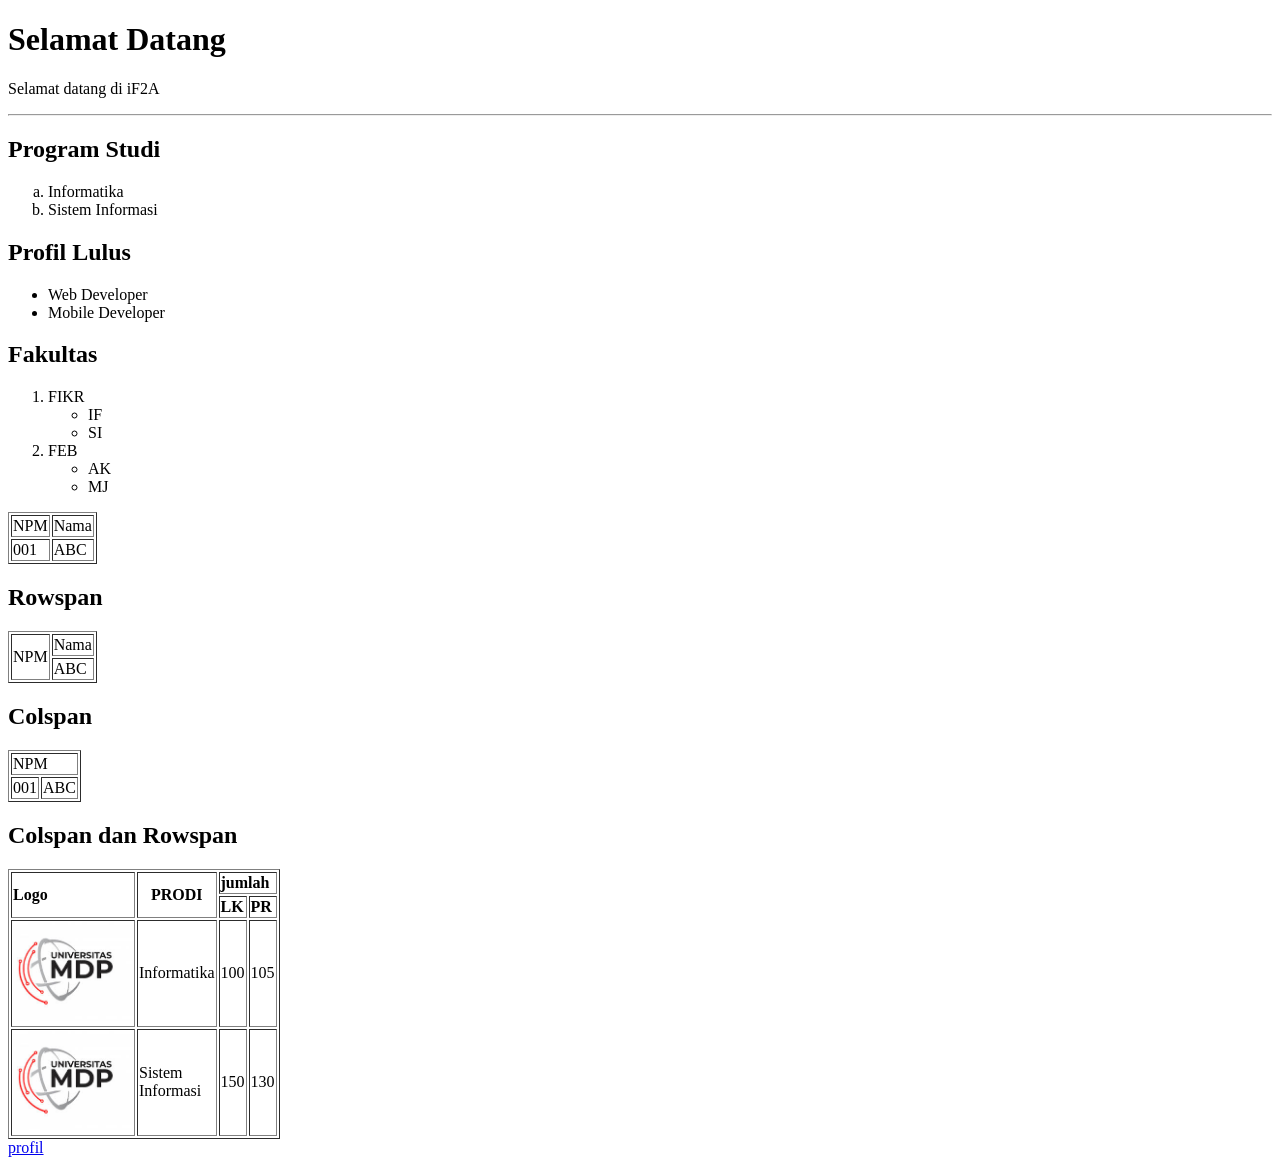
<file: index.html>
<!DOCTYPE html>
<html lang="en">
<head>
    <meta charset="UTF-8">
    <meta name="viewport" content="width=device-width, initial-scale=1.0">
    <title>Document</title>
</head>
<body>
    <h1>Selamat Datang</h1>
    <p>Selamat datang di iF2A</p>
    <hr>
 
    <h2>Program Studi</h2>
    <ol type="a">
        <li>Informatika</li>
        <li>Sistem Informasi</li>
    </ol>
    <h2>Profil Lulus</h2>
    <ul>
        <li>Web Developer</li>
        <li>Mobile Developer</li>
    </ul>
    <h2>Fakultas</h2>
    <ol type="1">
        <li>FIKR
            <ul>
                <li>IF</li>
                <li>SI</li>
            </ul>
        </li>
         <li>FEB
            <ul>
                <li>AK</li>
                <li>MJ</li>
            </ul>
        </li>
    </ol>
 
    <table border="1">
        <tr>
            <td>NPM</td>
            <td>Nama</td>
        </tr>
        <tr>
            <td>001</td>
            <td>ABC</td>
        </tr>
    </table>

    <H2>Rowspan</H2>
    <table border="1">
        <tr>
            <td rowspan="2">NPM</td>
            <td>Nama</td>
        </tr>
        <tr>
            <td>ABC</td>
        </tr>
    </table>
    <H2>Colspan</H2>
    <table border="1">
        <tr>
            <td colspan="2">NPM</td>
        </tr>
        <tr>
            <td>001</td>
            <td>ABC</td>
        </tr>
    </table>

    <h2>Colspan dan Rowspan</h2>
    <table border="1">
        <tr style="font-weight: bold;">
            <td rowspan="2">Logo</td>
            <td rowspan="2" style="text-align: center;">PRODI</td>
            <td colspan="2">jumlah </td>
        </tr>
        <tr style="font-weight: bold;">
            <td>LK</td>
            <td>PR</td>
        </tr>
        <tr>
            <td><img src="download.jpg" style="width: 120px;" alt=""></td>
            <td>Informatika</td>
            <td>100</td>
            <td>105</td>
        </tr>
        <tr>
            <td><img src="download.jpg" style="width: 120px;" alt=""></td>
            <td>Sistem <br> Informasi</td>
            <td>150</td>
            <td>130</td>
        </tr>

    </table>
    <a href="profil.html">profil</a>
    
 
 
 
</body>
</html>
</file>
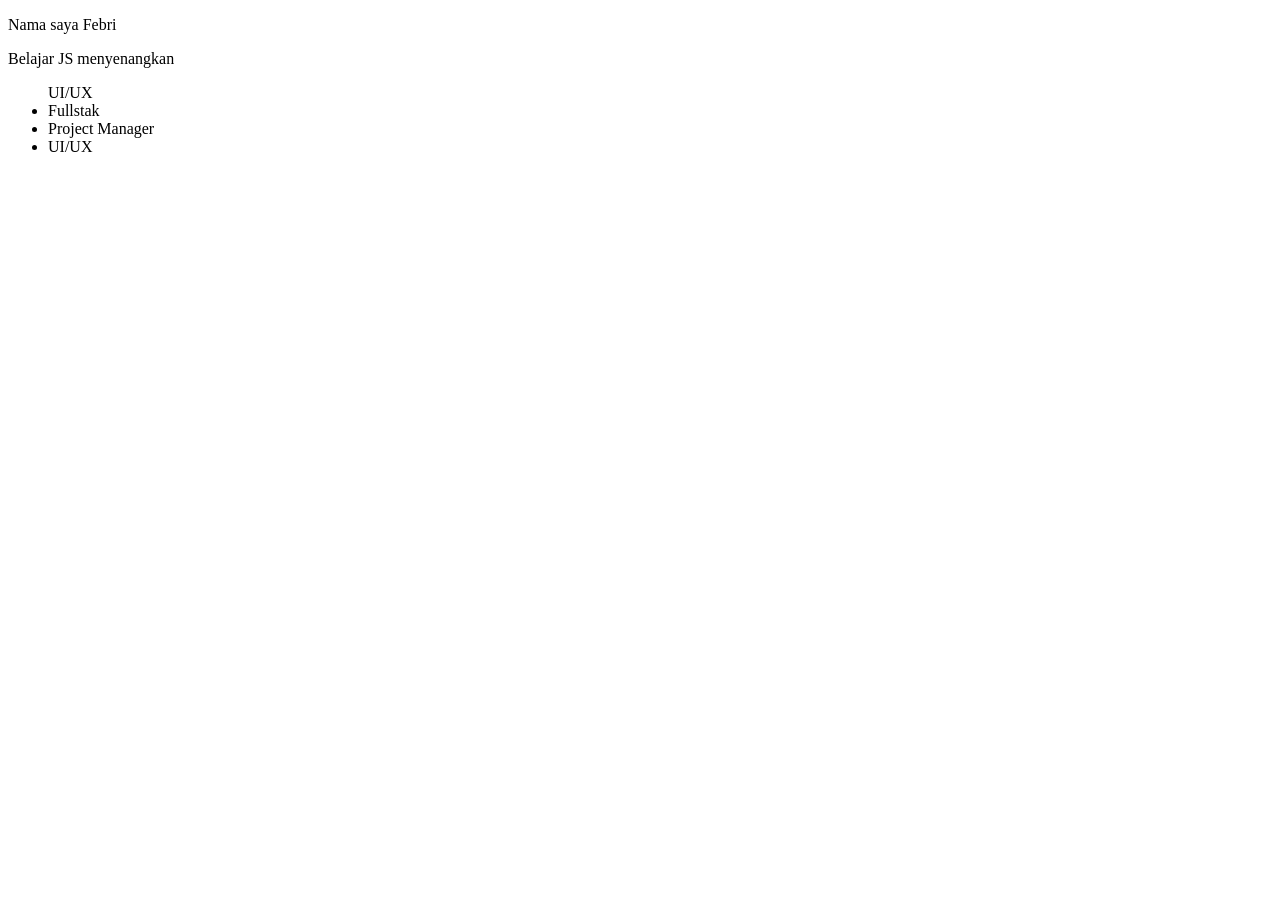
<file: javascript/index.html>
<!DOCTYPE html>
<html lang="en">
<head>
    <meta charset="UTF-8">
    <meta name="viewport" content="width=device-width, initial-scale=1.0">
    <title>Document</title>
</head>
<body>
    <p id="nama"></p>
    <p id="pesan"></p>
    <ul id="kompetensi"></ul>

    <script src="script.js"></script>
</body>
</html>
</file>
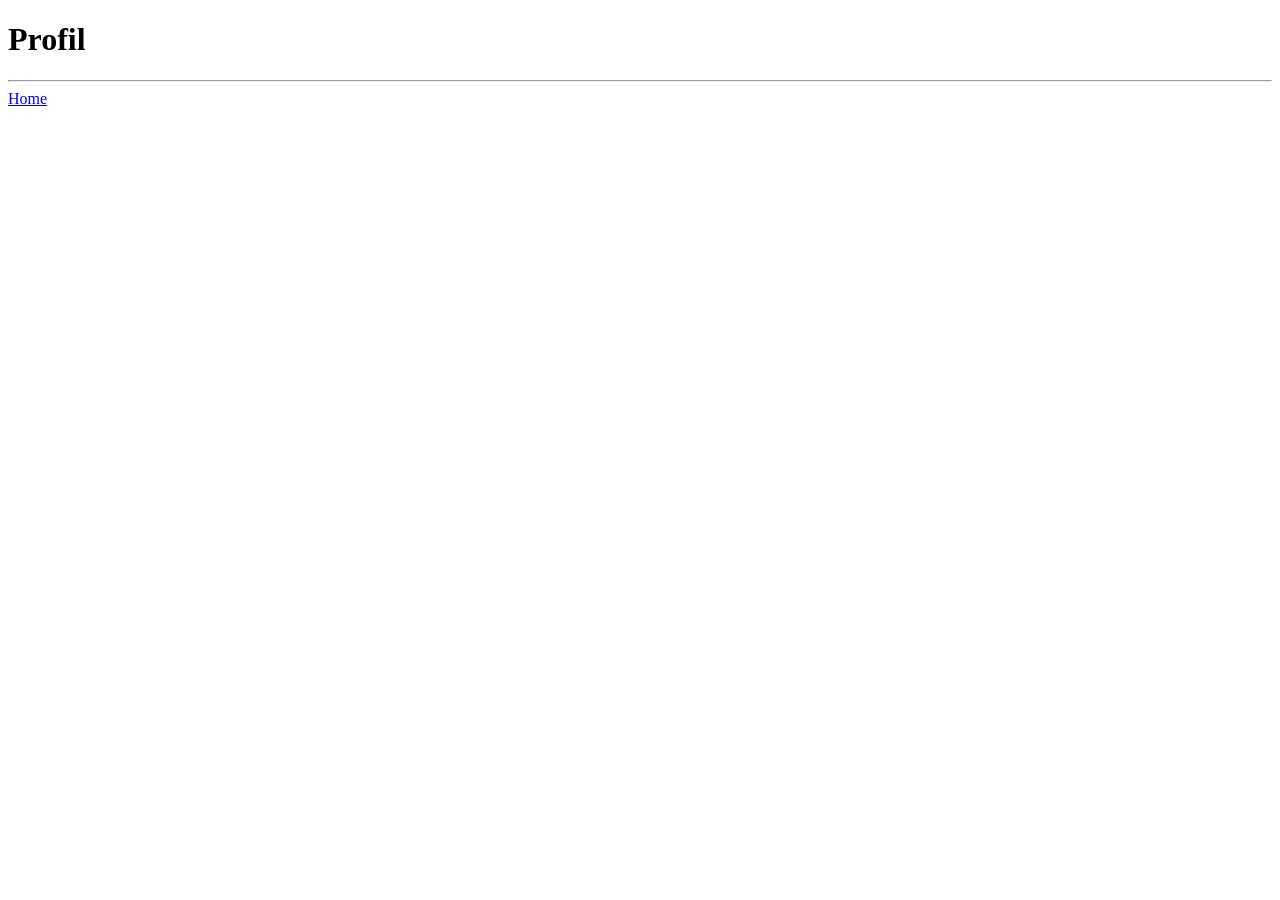
<file: profil.html>
<!DOCTYPE html>
<html lang="en">
<head>
    <meta charset="UTF-8">
    <meta name="viewport" content="width=device-width, initial-scale=1.0">
    <title>Document</title>
</head>
<body>
    <h1>Profil</h1>
    <hr>
    <a href="index.html">Home</a>
</body>
</html>
</file>
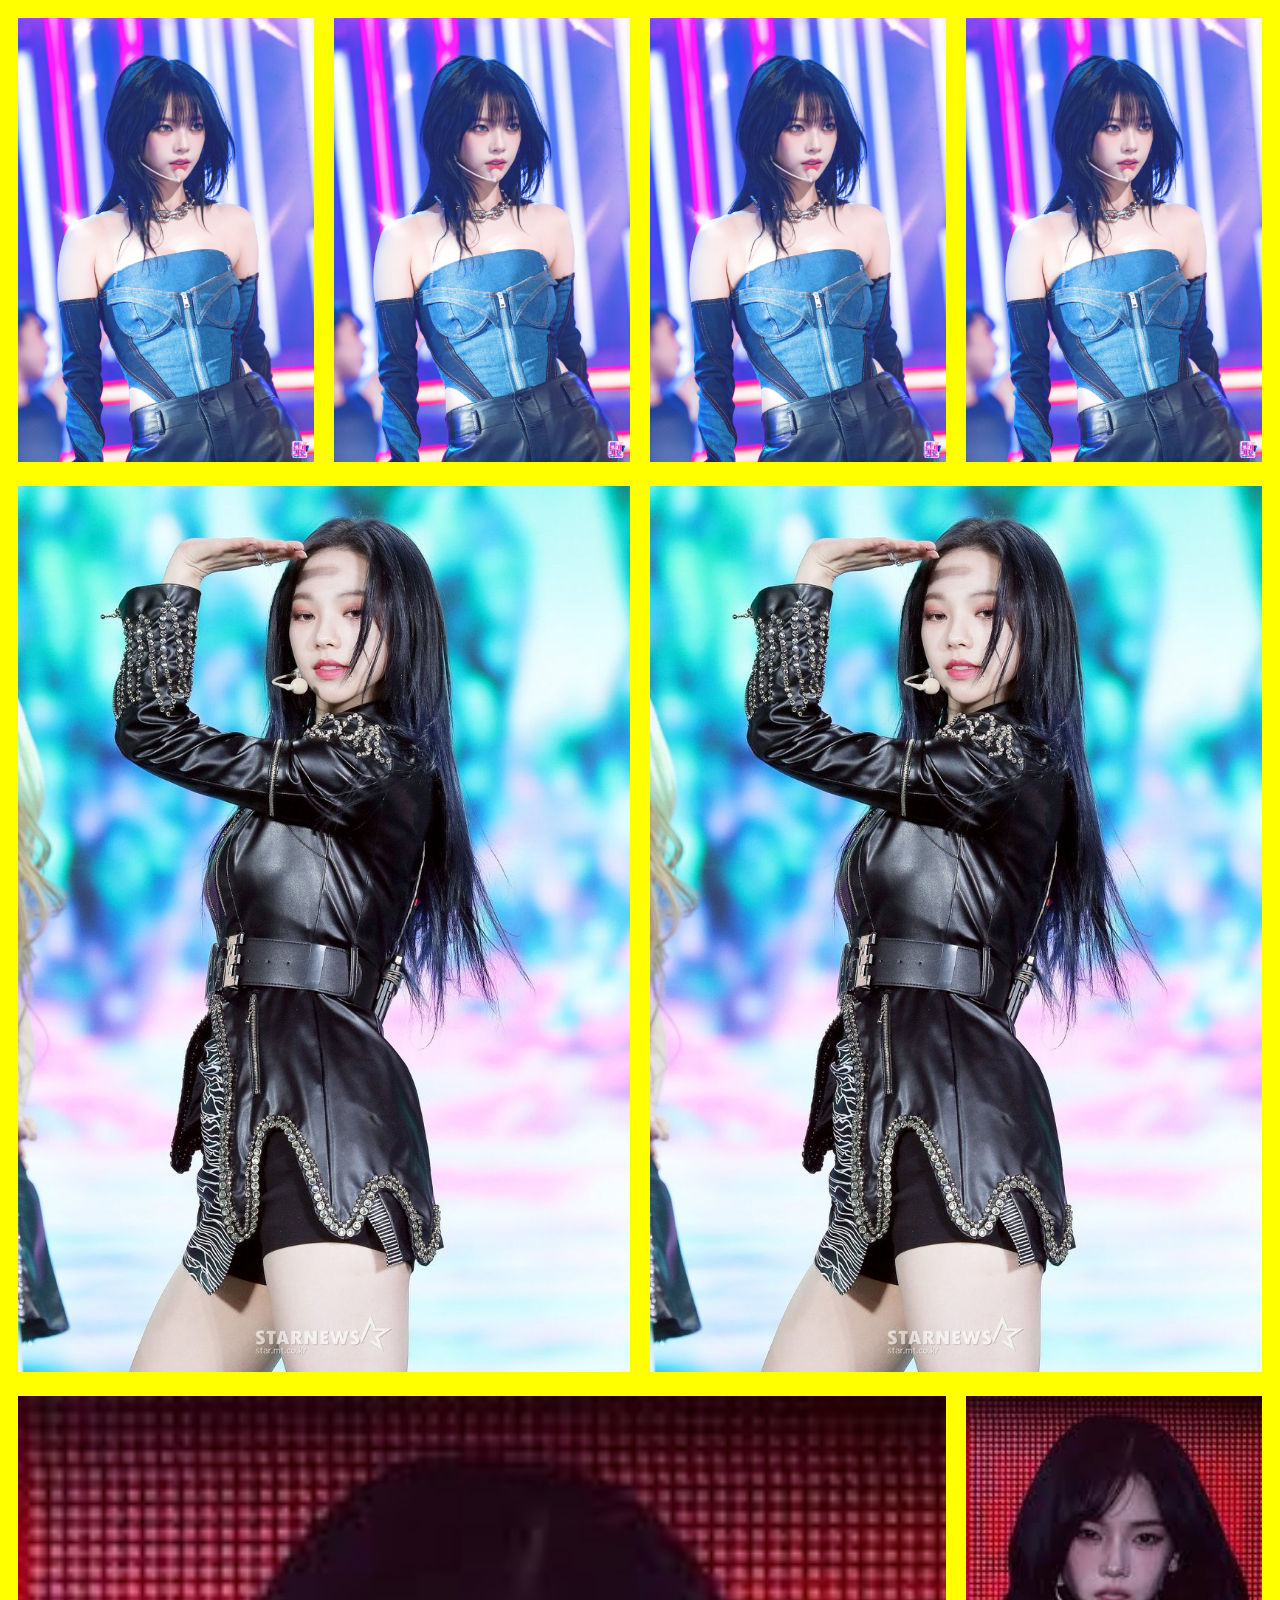
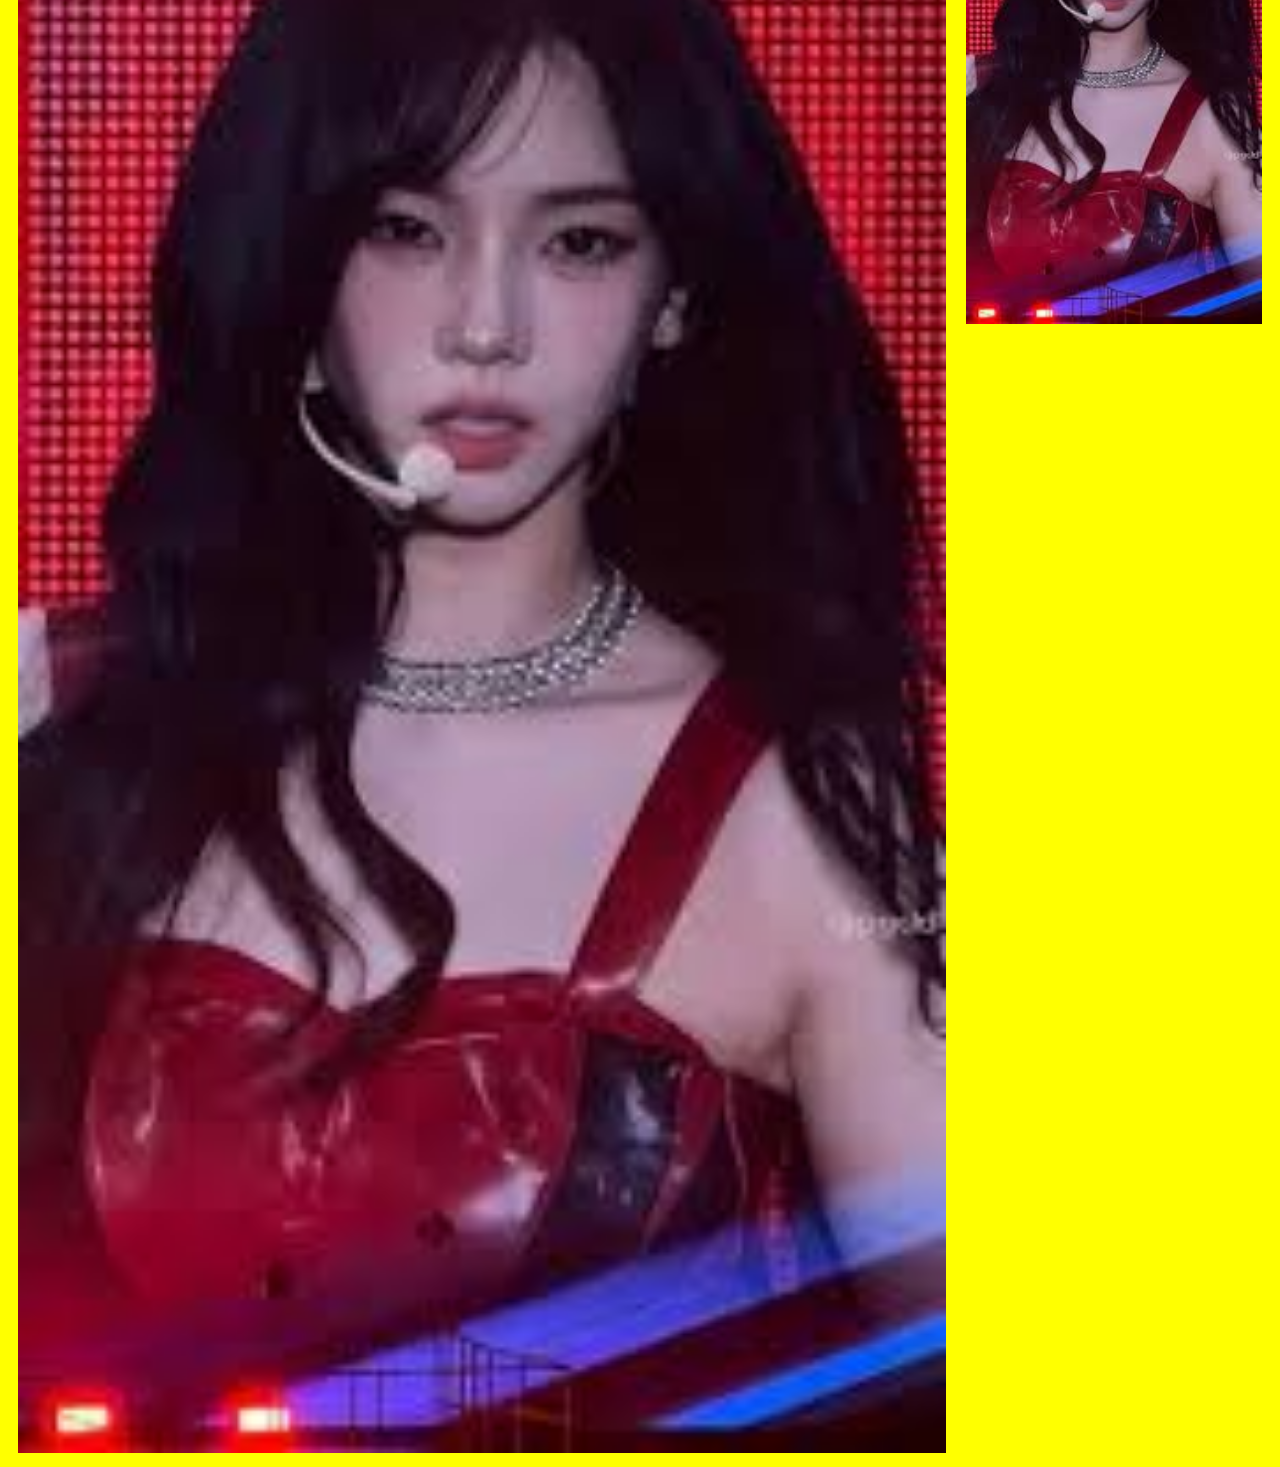
<file: P5/p5.html>
<!DOCTYPE html>
<html lang="en">
<head>
    <meta charset="UTF-8">
    <meta name="viewport" content="width=device-width, initial-scale=1.0">
    <title>Document</title>
    <link rel="stylesheet" 
    href="style.css">
</head>
<body>
    <div class="col-lg-25 col-md-50 p-5">
        <img src="Karina.jpeg" alt="">
    </div>
    <div class="col-lg-25 col-md-50 p-5">
        <img src="Karina.jpeg" alt="">
    </div>
    <div class="col-lg-25 col-md-50 p-5">
        <img src="Karina.jpeg" alt="">
    </div>
    <div class="col-lg-25 col-md-50 p-5">
        <img src="Karina.jpeg" alt="">
    </div>
    <div class="col-pr-50 col-ap-100 p-5">
        <img src="Karina2.jpg" alt="">
    </div>
    <div class="col-pr-50 col-ap-100 p-5">
        <img src="Karina2.jpg" alt="">
    </div>
    <div class="col1 p-5">
        <img src="images.jpg" alt="">
    </div>
    <div class="col2 p-5" >
        <img src="images.jpg" alt="">
    </div>
    
</body>
</html>
</file>
<file: P5/style.css>
*{
    box-sizing: border-box;
}    
    body{
    background-color: darkorange;
}

img {
    width: 100%;
}

.p-5 {
    padding: 10px;
}

@media screen and (max-width: 600px) {
    body {
        background-color: red;
    }
}
/* 
@media screen and (min-width: 601x) {
    body {
        background-color: rgb(21, 21, 158);
    }

    .col-md-50{
        width: 50%;
        float: left;
    }

    .col-ap-100{
        width: 100%;
        float: left;
    }
} */

@media screen and (min-width: 601px) {
    body {
        background-color: rgb(0, 4, 255);
    }
    .col-md-50{
        width: 50%;
        float: left;
    }

    .col-ap-100{
        width: 100%;
        float: left;
    }
}

@media screen and (min-width: 993px) {
    body {
        background-color: yellow;
        color: black;
    }

    .col-lg-25{
        width: 25%;
        float: left;
    }

    .col-pr-50 {
        width: 50%;
        float: left;
    }

    .col1 {
        width: 75%;
        float: left;
    }
    .col2 {
        width: 25%;
        float: left;
    }
}
</file>
